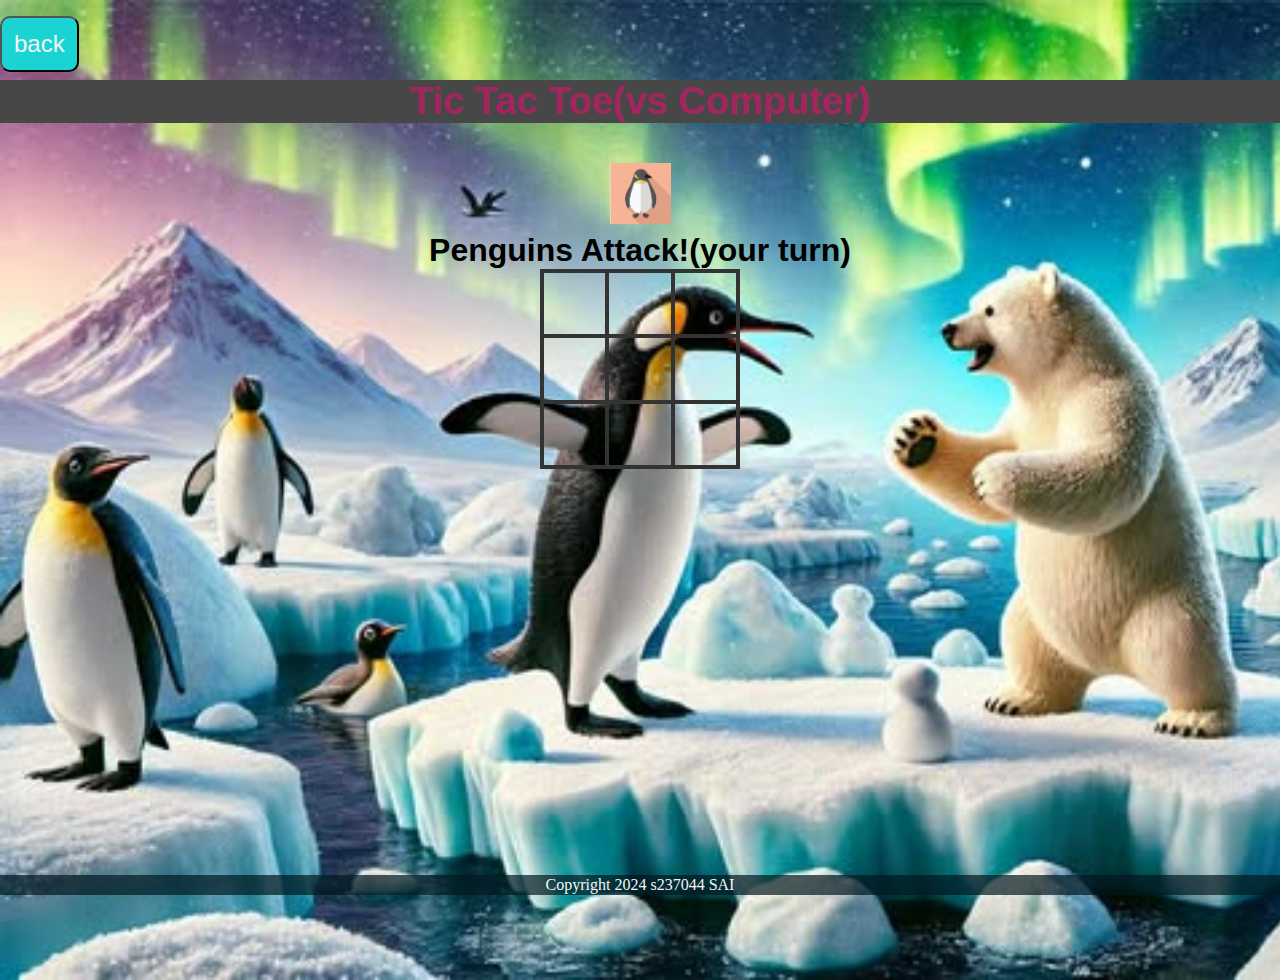
<file: 05_tic tac toe/tic_tac_toe.html>
<!DOCTYPE html>
<html lang="ja">

<head>
    <meta charset="UTF-8">
    <meta name="viewport" content="width=device-width, initial-scale= 1.0">
    <title>
        Tic Tac Toe
    </title>
    <link rel="icon" href="tic_tac_toe.ico">
    <link rel="stylesheet" href="css/animate.css">
    <link rel="stylesheet" href="css/tic_tac_toe.css">
</head>

<body>
    <div class="back">
        <button id="btn99" class="btn" type="button" onclick="history.back()">back</button>
    </div>
    <div class="wrapper">
        <header>Tic Tac Toe(vs Computer)</header>
        <div class="game-container">
            <div class="message-container">
                <div id="msgtext"></div>
            </div>
            <div class="squares-container">
                <div class="squares-box" id="squaresBox">
                    <div class="square" id="a_1"></div>
                    <div class="square" id="a_2"></div>
                    <div class="square" id="a_3"></div>
                    <div class="square" id="b_1"></div>
                    <div class="square" id="b_2"></div>
                    <div class="square" id="b_3"></div>
                    <div class="square" id="c_1"></div>
                    <div class="square" id="c_2"></div>
                    <div class="square" id="c_3"></div>
                </div>
            </div>
            <div class="btn-container">
                <div class="js-hidden" id="newgame-btn">
                    <button id="btn90" class="btn" type="button">New Game</button>
                </div>
            </div>
        </div>
    </div>
    <footer>
        <p>
            Copyright 2024 s237044 SAI
        </p>
    </footer>
    <!-- jQueryライブラリを使用する。 -->
    <script src="https://ajax.googleapis.com/ajax/libs/jquery/1.12.0/jquery.min.js"></script>
    <script type="text/javascript" src="js/snowfall.jquery.min.js"></script>
    <script src="js/tic_tac_toe.js"></script>
</body>

</html>
</file>
<file: 05_tic tac toe/css/tic_tac_toe.css>
@charset "utf-8";

html {
    font-size: 16px;
}

/* 「*」はユニバーサルセレクタ(すべての要素を対象にするセレクタ)でbox-sizing: border-box;を指定 */
/* この指定(してい)はborderとpaddingをボックスサイズ(widthとheight)の中に含めて算出するので、スタイリングがしやすい*/
*,
*::before,
*::after {
    box-sizing: border-box;
}

body {
    margin: 0;
    line-height: normal;
    /*ブラウザが自動的に行間を決める*/
    font-family: "Helvetica Neue",
        Arial,
        "Hiragino Kaku Gothic ProN",
        "Hiragino Sans",
        Meiryo,
        sans-serif;
    background-image: url(../img/bear.jpg);
    background-size: cover;
    /*background: rgb(233, 168, 227);*/
    overflow: hidden;
}

p {
    margin: 0;
    padding: 0;
}

/* ヘッダー */
header {
    margin-top: 8px;
    color: rgba(253, 4, 120, 0.5);
    font-size: 38px;
    font-weight: bold;
    text-align: center;
    background: rgb(71, 71, 71);
}

/* ゲーム全体 */
.wrapper {
    position: relative;
    max-width: 100vw;
    min-height: 100vh;
    margin: 0;
    padding: 0;
    padding-bottom: 23px;
    text-align: center;
}

.game-container {
    padding: 40px 0;
}
.game-container{
    margin-bottom: 20px;
    font-size: 2em;
    font-weight: bold;
    overflow: hidden;
}
.game-container {
    margin-bottom: 20px;
    font-size: 2em;
    font-weight: bold;
    overflow: hidden;
}

.js-hidden {
    display: none;
}

.squares-container {
    display: flex;
    flex-wrap: wrap;
    margin: 0 auto;
    width: 200px;
}

.squares-box {
    width: 200px;
    height: 200px;
    display: flex;
    flex-wrap: wrap;
    border: solid 2px #333;
}

.square {
    position: relative;
    width: calc(196px / 3);
    height: calc(196px / 3);
    border: solid 2px #333;
}

.js-pen-checked::before {
    position: absolute;
    top: 0;
    left: 0;
    width: 61px;
    height: 61px;
    content: '';
    background-image: url(../img/penguins.jpg);
    background-size: contain;
}

.js-bear-checked::before {
    position: absolute;
    top: 0;
    left: 0;
    width: 61px;
    height: 61px;
    content: '';
    background-image: url(../img/whitebear.jpg);
    background-size: contain;
}

.js-unclickable{
    content: '';
}

.js-unclickable {
    pointer-events: none;
}

.js-pen_highLight {
    border: solid 2px red;
}

.js-bear_highLight {
    border: solid 2px blue;
}

.btn {
    margin-top: 8px;
    padding: 12px;
    border-radius: 10px;
    color: whitesmoke;
    font-size: 24px;
    background: rgb(26, 212, 212);
    user-select: none;
    cursor: pointer;
}

.back {
    margin-top: 8px;
    text-align: left;
}
.btn-container{
    padding-top: 40px;
}
#btn90:hover{
    background-color: #ffd347;
    transition-duration: 0.4s;
}
/*フッター*/
footer>p {
    position: absolute;
    bottom: 5px;
    width: 100%;
    margin: 0px;
    padding: 1px;
    color: whitesmoke;
    font: 16px Rajdhani;
    text-align: center;
    background: rgba(1, 24, 31, 0.7);
}

@media screen and (max-width: 480px) {
    .wrapper {
        padding-bottom: 23px;
    }

    .btn-container {
        padding-top: 2px;
    }
    header{
        font-size: 24px;
    }
    #msgtext{
        font-size: 20px;
    }
}
</file>
